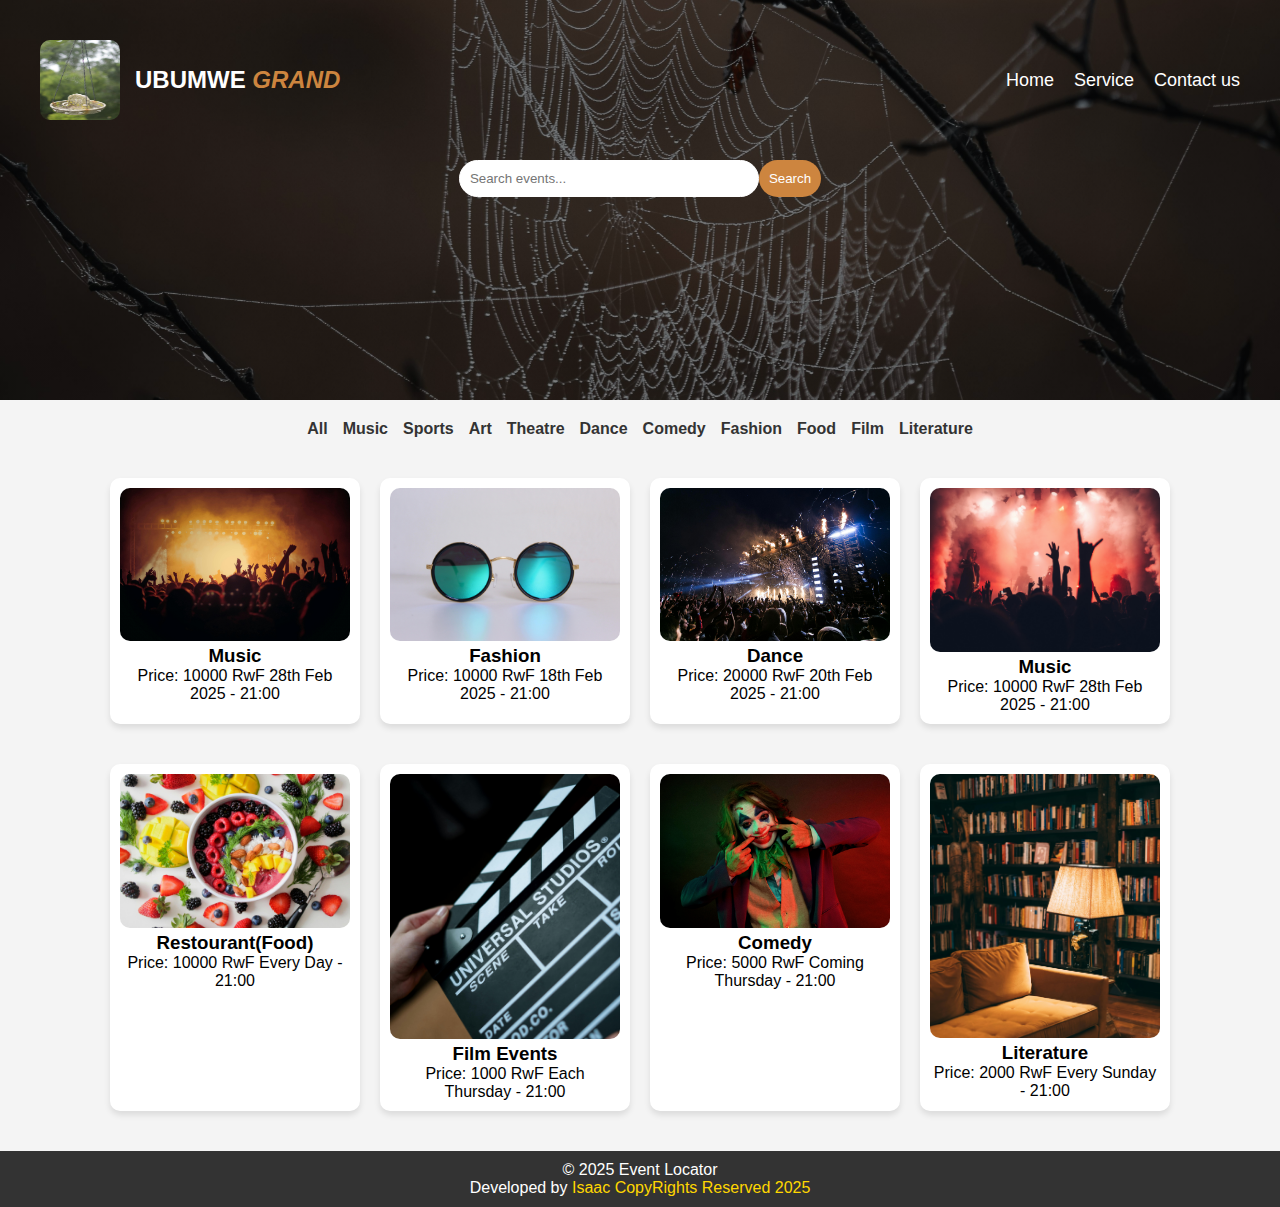
<file: index.html>
<!DOCTYPE html>
<html lang="en">
<head>
    <meta charset="UTF-8">
    <meta name="viewport" content="width=device-width, initial-scale=1.0">
    <title>UBUMWE GLAND</title>
    <link rel="stylesheet" href="style.css">
</head>
<body>
   <section class="mains">
      
    <div class="container">
        <div class="logo">
        <img src="image/logo.jpg" alt="Company logo"  width="100px" height="100px">
        <h2>UBUMWE <span>GRAND</span> </h2>
       </div>
       
       <div>
        <nav class="nav-links" >
            <li><a href="index.html"> Home </a></li>  
            <li><a href="service.html">Service </a></li>
            <li>  <a href="contact.html">Contact us</a></li>
        </nav>
       </div>
    </div>
        
    <div class="search">
        <input type="text" id="search-input" placeholder="Search events..." onkeyup="searchEvents()">
        <button onclick="searchEvents()">Search</button>
    </div>
    
   </section>

    <main>
        <section id="cat-filtering">
    <!--        <h2>Filter by Category</h2>-->
    <ul>
        <li><a href="#" data-category="all">All</a></li>
        <li><a href="#" data-category="music">Music</a></li>
        <li><a href="#" data-category="sports">Sports</a></li>
        <li><a href="#" data-category="art">Art</a></li>
        <li><a href="#" data-category="theatre">Theatre</a></li>
        <li><a href="#" data-category="dance">Dance</a></li>
        <li><a href="#" data-category="comedy">Comedy</a></li>
        <li><a href="#" data-category="fashion">Fashion</a></li>
        <li><a href="#" data-category="food">Food</a></li>
        <li><a href="#" data-category="film">Film</a></li>
        <li><a href="#" data-category="literature">Literature</a></li>
    </ul>
        </section>

   <section class="main">
    <div class="event-card" data-category="music">
        <img src="image/music 1.jpg" alt="" srcset="">
        <h3>Music</h3>
        <p>Price: 10000 RwF <span>28th Feb 2025 - </span> <time datetime="01-01-2025"> 21:00</time></p>
    </div>
    <div class="event-card" data-category="fashion">
        <img src="image/fashion.jpg" alt="" srcset="">
        <h3>Fashion</h3>
        <p>Price: 10000 RwF <span>18th Feb 2025 - </span> <time datetime="01-01-2025"> 21:00</time></p>
    </div>
    <div class="event-card" data-category="dance">
        <img src="image/music 3.jpg" alt="" srcset="">
        <h3>Dance</h3>
        <p>Price: 20000 RwF <span>20th Feb 2025 - </span> <time datetime="01-01-2025"> 21:00</time></p>
    </div>
    <div class="event-card" data-category="music">
        <img src="image/music 4.jpg" alt="" srcset="">
        <h3>Music</h3>
        <p>Price: 10000 RwF <span>28th Feb 2025 - </span> <time datetime="01-01-2025"> 21:00</time></p>
    </div>
</section>
<section class="main">
    <div class="event-card" data-category="food">
        <img src="image/food.jpg" alt="" srcset="">
        <h3>Restourant(Food)</h3>
        <p>Price: 10000 RwF <span> Every Day - </span> <time datetime="01-01-2025"> 21:00</time></p>
    </div>
    <div class="event-card" data-category="film">
        <img src="image/cinema.jpg" alt="" srcset="">
        <h3>Film Events</h3>
        <p>Price: 1000 RwF <span>Each Thursday - </span> <time datetime="01-01-2025"> 21:00</time></p>
    </div>
    <div class="event-card" data-category="comedy">
        <img src="image/coemdy.jpg" alt="" srcset="">
        <h3>Comedy</h3>
        <p>Price: 5000 RwF <span>Coming Thursday - </span> <time datetime="01-01-2025"> 21:00</time></p>
    </div>
    <div class="event-card" data-category="literature">
        <img src="image/literturer.jpg" alt="" srcset="">
        <h3>Literature</h3>
        <p>Price: 2000 RwF <span>Every Sunday - </span> <time datetime="01-01-2025"> 21:00</time></p>
    </div>
</section>
</main>
<footer>
<p>&copy; 2025 Event Locator</p>
<p>Developed by <a href="#">Isaac  CopyRights Reserved 2025</a></p>
</footer>
    <script src="main.js"></script>

</body>
</html>
</file>
<file: style.css>
* {
    margin: 0;
    padding: 0;
    box-sizing: border-box;
    font-family: Arial, sans-serif;
}

body {
    background-color: #f4f4f4;
}

.mains {
    background-image: linear-gradient(rgba(0, 0, 0, 0.5), rgba(0, 0, 0, 0.5)), url(image/background.jpg);
    background-size: cover;
    background-position: center;
    background-repeat: no-repeat;
    color: white;
    padding: 20px;
    text-align: center;
    height: 400px;
}

.container {
    display: flex;
    justify-content: space-between;
    align-items: center;
    flex-wrap: wrap;
    padding: 20px;
}

.logo {
    display: flex;
    align-items: center;
    gap: 15px;
}

.logo img {
    width: 80px;
    height: 80px;
    border-radius: 10px;
}

.logo h2 {
    font-size: 24px;
    font-weight: bold;
    color: white;
}

.logo h2 span {
    color: peru;
    font-style: italic;
}

.nav-links {
    list-style: none;
    display: flex;
    gap: 20px;
}

.nav-links a {
    text-decoration: none;
    color: white;
    font-size: 18px;
    transition: 0.3s;
}

.nav-links a:hover {
    color: peru;
}

.search {
    display: flex;
    justify-content: center;
    padding: 20px;
}

.search input {
    padding: 10px;
    width: 300px;
    border-radius: 20px;
    border: 1px solid white;
}

.search button {
    padding: 10px;
    border-radius: 20px;
    border: none;
    background: peru;
    color: white;
    cursor: pointer;
    transition: 0.3s;
}

.search button:hover {
    background: chocolate;
}

#cat-filtering {
    display: flex;
    justify-content: center;
    padding: 20px;
}

#cat-filtering ul {
    display: flex;
    flex-wrap: wrap;
    list-style: none;
    gap: 15px;
}

#cat-filtering ul li a {
    text-decoration: none;
    color: #333;
    font-weight: bold;
}

.main {
    display: flex;
    flex-wrap: wrap;
    justify-content: center;
    gap: 20px;
    padding: 20px;
}

.event-card {
    background: white;
    padding: 10px;
    border-radius: 10px;
    box-shadow: 0px 4px 6px rgba(0, 0, 0, 0.1);
    width: 250px;
    text-align: center;
}

.event-card img {
    width: 100%;
    border-radius: 10px;
}

footer {
    text-align: center;
    padding: 20px;
    background: #333;
    color: white;
    margin-top: 20px;
}

@media (max-width: 768px) {
    .container {
        flex-direction: column;
        align-items: center;
    }

    .nav-links {
        flex-direction: column;
        gap: 10px;
    }
}

/* General Page Styles */
body {
    font-family: Arial, sans-serif;
    margin: 0;
    padding: 0;
    background-color: #f4f4f4;
}

header {
    background-color: #333;
    color: white;
    padding: 10px 0;
    text-align: center;
}

header .container {
    display: flex;
    justify-content: space-between;
    align-items: center;
    padding: 0 20px;
}

header .logo img {
    width: 50px;
    height: 50px;
}

header .nav-links {
    list-style-type: none;
    display: flex;
    gap: 20px;
}

header .nav-links li {
    display: inline;
}

header .nav-links a {
    color: white;
    text-decoration: none;
}




//* General Page Styles */


/* Header Styles */
header {
    background-color: #333;
    color: white;
    padding: 20px 0;
    text-align: center;
    width: 100%;
}

header .container {
    display: flex;
    justify-content: space-between;
    align-items: center;
    padding: 0 20px;
}

header .logo img {
    width: 50px;
    height: 50px;
}

header .nav-links {
    list-style-type: none;
    display: flex;
    gap: 20px;
}

header .nav-links li {
    display: inline;
}

header .nav-links a {
    color: white;
    text-decoration: none;
    font-size: 1.1rem;
}

header .nav-links a:hover {
    color: #ffd700;
}

/* Contact Form Section */
.contact-form-section {
    background-color: #ffffff;
    padding: 40px 50px;
    max-width: 900px; /* Increased max-width */
    width: 100%;
    margin: 50px auto;
    box-shadow: 0px 4px 6px rgba(0, 0, 0, 0.1);
    border-radius: 10px;
    text-align: center;
    background-image: linear-gradient(to right, #4CAF50, #45a049); /* Gradient background */
    color: white;
}

.contact-form-section h2 {
    font-size: 2.8rem;
    margin-bottom: 20px;
}

.contact-form-section p {
    font-size: 1.2rem;
    color: #ddd;
    margin-bottom: 40px;
}

.contact-form-section .form-group {
    margin-bottom: 25px;
}

.contact-form-section label {
    display: block;
    font-size: 1.2rem;
    margin-bottom: 8px;
    color: #f1f1f1;
}

.contact-form-section input,
.contact-form-section textarea {
    width: 100%;
    padding: 15px 20px;
    border: 1px solid #ccc;
    border-radius: 8px;
    font-size: 1.1rem;
    background-color: #f9f9f9;
    box-sizing: border-box;
    transition: all 0.3s ease;
}
.submit-button{
    padding: 20px;
    border-radius: 8px;
    border: none;
    cursor: pointer;
    font-size: 22px;
    font-weight: bold;
}
.submit-button:hover{
    background-color: #45a049;
    transform: scale(1.4s);
    color: white;
    border: 2px solid white;

}
.contact-form-section input:focus,
.contact-form-section textarea:focus {
    outline: none;
    border-color: #4CAF50;
    background-color: #fff;
}

.contact-form-section input[type="submit"] {
    background-color: #ff5733; /* Bright orange-red color */
    color: white;
    padding: 15px 35px;
    font-size: 1.3rem;
    border: none;
    border-radius: 8px;
    cursor: pointer;
    transition: background-color 0.3s ease;
    width: 200px; /* Width of the button */
    margin-top: 20px;
}

.contact-form-section input[type="submit"]:hover {
    background-color: #ff4500; /* Darker shade on hover */
}

/* Responsive Design */
@media (max-width: 768px) {
    .contact-form-section {
        padding: 30px;
        width: 90%;
    }

    .contact-form-section h2 {
        font-size: 2.2rem;
    }

    .contact-form-section input,
    .contact-form-section textarea {
        font-size: 1rem;
    }

    .contact-form-section input[type="submit"] {
        padding: 12px 25px;
        font-size: 1.1rem;
    }
}

/* Footer Styles */
footer {
    background-color: #333;
    color: white;
    padding: 15px 0;
    text-align: center;
    font-size: 1rem;
}

footer a {
    color: #ffd700;
    text-decoration: none;
}

footer a:hover {
    color: #ffffff;
}




















/* General Page Styles */
body {
    font-family: Arial, sans-serif;
    margin: 0;
    padding: 0;
    background-color: #f4f4f4;
}

header {
    background-color: #333;
    color: white;
    padding: 10px 0;
    text-align: center;
}

header .container {
    display: flex;
    justify-content: space-between;
    align-items: center;
    padding: 0 20px;
}

header .logo img {
    width: 50px;
    height: 50px;
}

header .nav-links {
    list-style-type: none;
    display: flex;
    gap: 20px;
}

header .nav-links li {
    display: inline;
}

header .nav-links a {
    color: white;
    text-decoration: none;
}

/* Services Section Styles */
.services-section {
    background-color: #fff;
    padding: 40px 0;
}

.services-section h2 {
    text-align: center;
    font-size: 2rem;
    margin-bottom: 20px;
}

.services-section p {
    text-align: center;
    font-size: 1.2rem;
    margin-bottom: 40px;
}

.services-section .container {
    width: 80%;
    max-width: 1100px;
    margin: 0 auto;
}

.service-card {
    margin-bottom: 30px;
    background-color: #f9f9f9;
    padding: 20px;
    border-radius: 8px;
    box-shadow: 0 4px 8px rgba(0, 0, 0, 0.1);
}

.service-card img {
    border-radius: 8px;
    width: 100%;
    height: auto;
}

.service-card h3 {
    font-size: 1.5rem;
    margin-top: 20px;
    text-align: center;
}

.service-card p {
    font-size: 1rem;
    line-height: 1.6;
    text-align: center;
}

/* Footer Styles */
footer {
    background-color: #333;
    color: white;
    padding: 10px;
    text-align: center;
}
</file>
